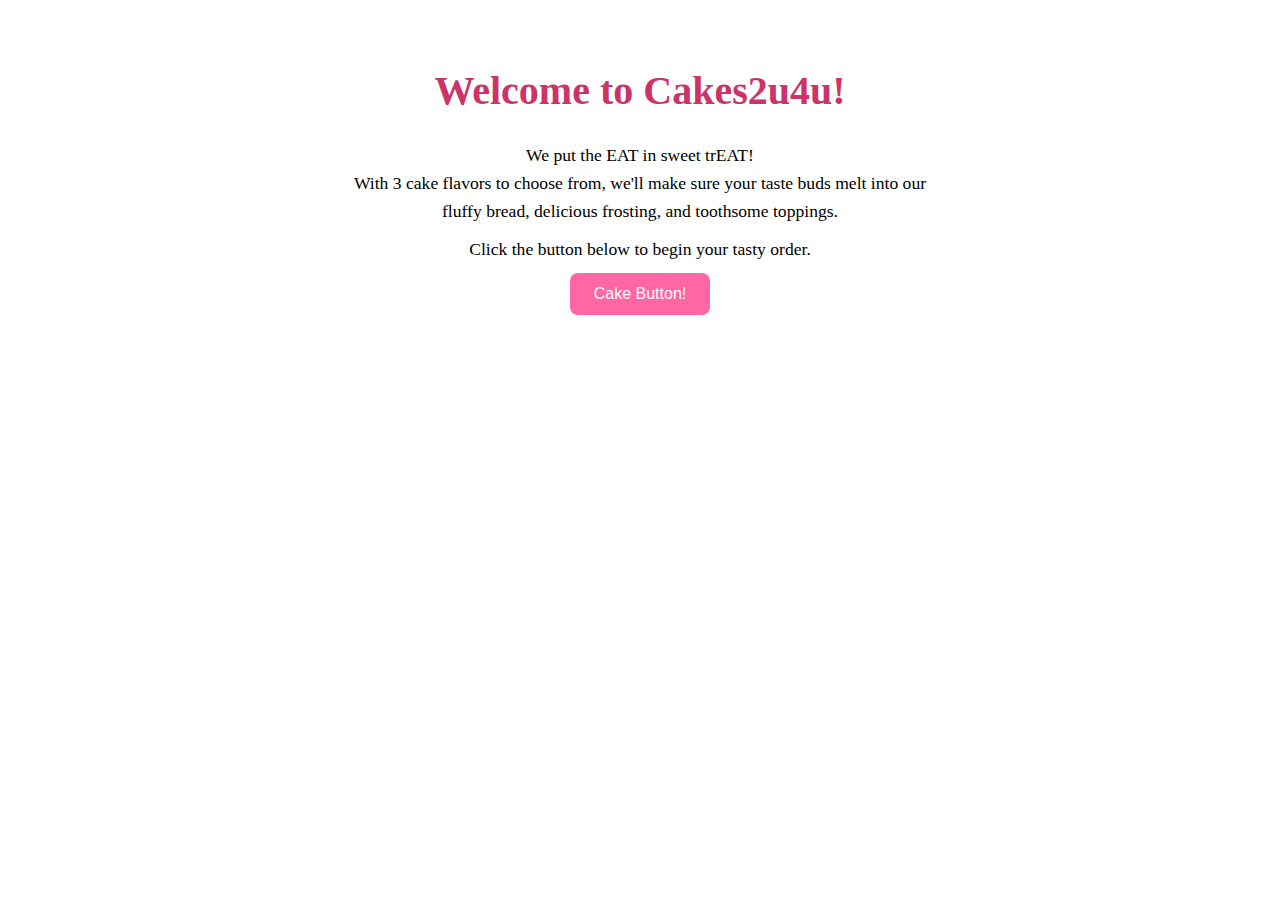
<file: index.html>
<!DOCTYPE html>
<html>
<head>
  <title>Cakes2u4u - Home</title> <!-- Title of home page -->
  <link rel="stylesheet" href="style.css"> <!-- refers to style in style.css -->
</head>
<body>
  
  <div class="home-container"> <!-- Container (div and class name for style.css)-->

    <!-- My welcome message -->
    <h1>Welcome to Cakes2u4u! </h1>

    <!-- Web Description -->
    <p>
      We put the EAT in sweet trEAT! <br> 
      With 3 cake flavors to choose from, we'll make sure your taste buds melt into our fluffy bread, delicious frosting, and toothsome toppings.
    </p>

    <!-- Above button -->
    <p>
      Click the button below to begin your tasty order.
    </p>

    <!-- Sends to register.html -->
    <a href="/register.html"><button>Cake Button!</button></a> 

  </div>
</body>
</html>
</file>
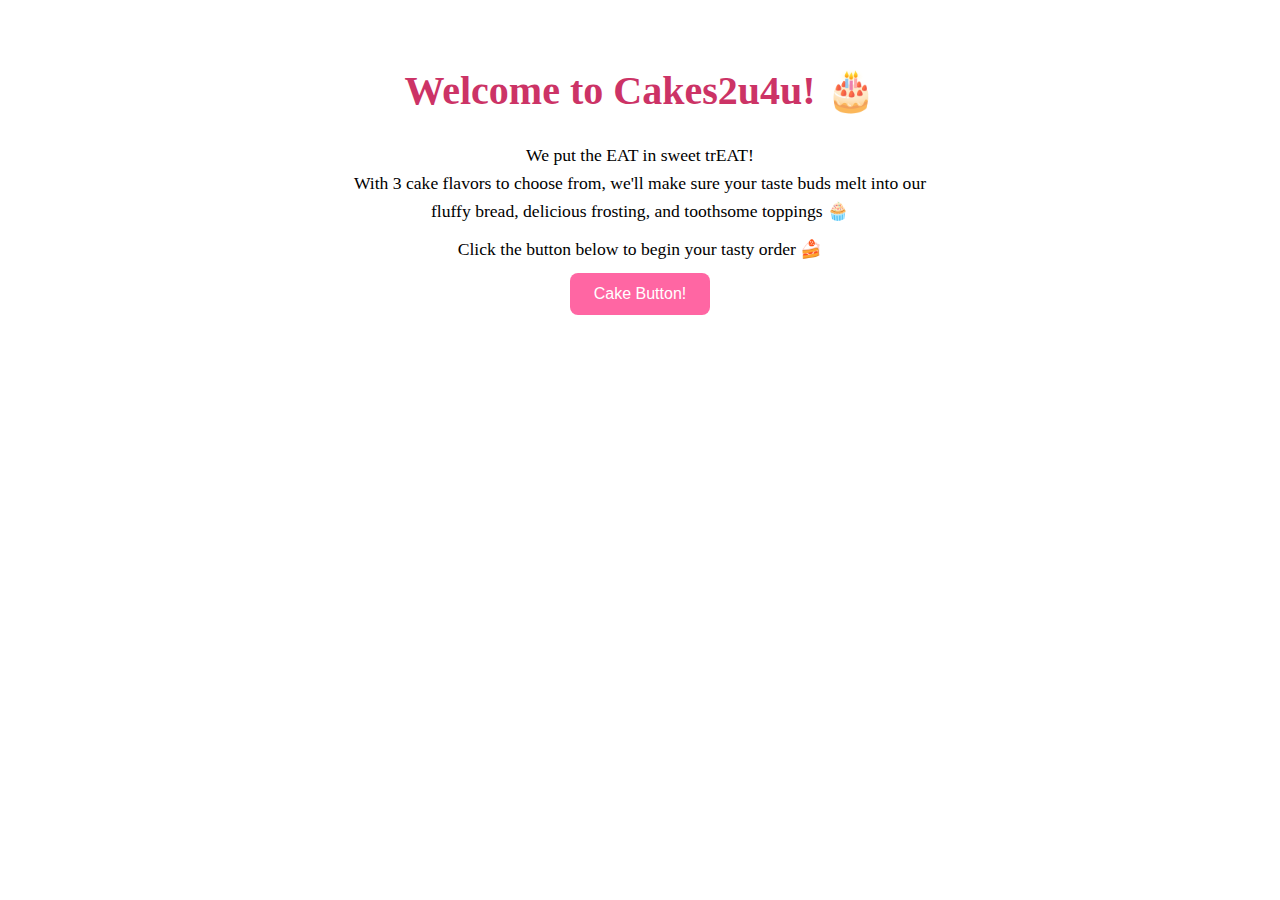
<file: Website htmls/index.html>
<!DOCTYPE html>
<html>
<head>
  <title>Cakes2u4u - Home</title> <!-- 🖊 Change the tab title here -->
  <link rel="stylesheet" href="../style.css"> <!-- 🎨 Link to your custom CSS -->
</head>
<body>
  <div class="home-container"> <!-- 💡 You can style this container in style.css -->

    <!-- 🖊 Big welcome message -->
    <h1>Welcome to Cakes2u4u! 🎂</h1>
    <!-- You can change "Cakes2u4u" to your bakery name -->

    <!-- 📜 Description / instructions -->
    <p>
      We put the EAT in sweet trEAT! <br> <!-- edited -->
      With 3 cake flavors to choose from, we'll make sure your taste buds melt into our fluffy bread, delicious frosting, and toothsome toppings 🧁
    </p>
    <!-- 🖊 Customize this paragraph with your own message or business personality -->

    <!-- 🧁 More helpful info or fun personality -->
    <p>
      Click the button below to begin your tasty order 🍰
    </p>
    <!-- 🖊 Change this message too — fun, elegant, or whatever matches your brand -->

    <!-- ✅ The "Get Started" button (leads to your order page) -->
    <a href="order.html"><button>Cake Button!</button></a>  <!-- edited -->
    <!-- 🖊 You can change the button text or styling in style.css -->

  </div>
</body>
</html>
</file>
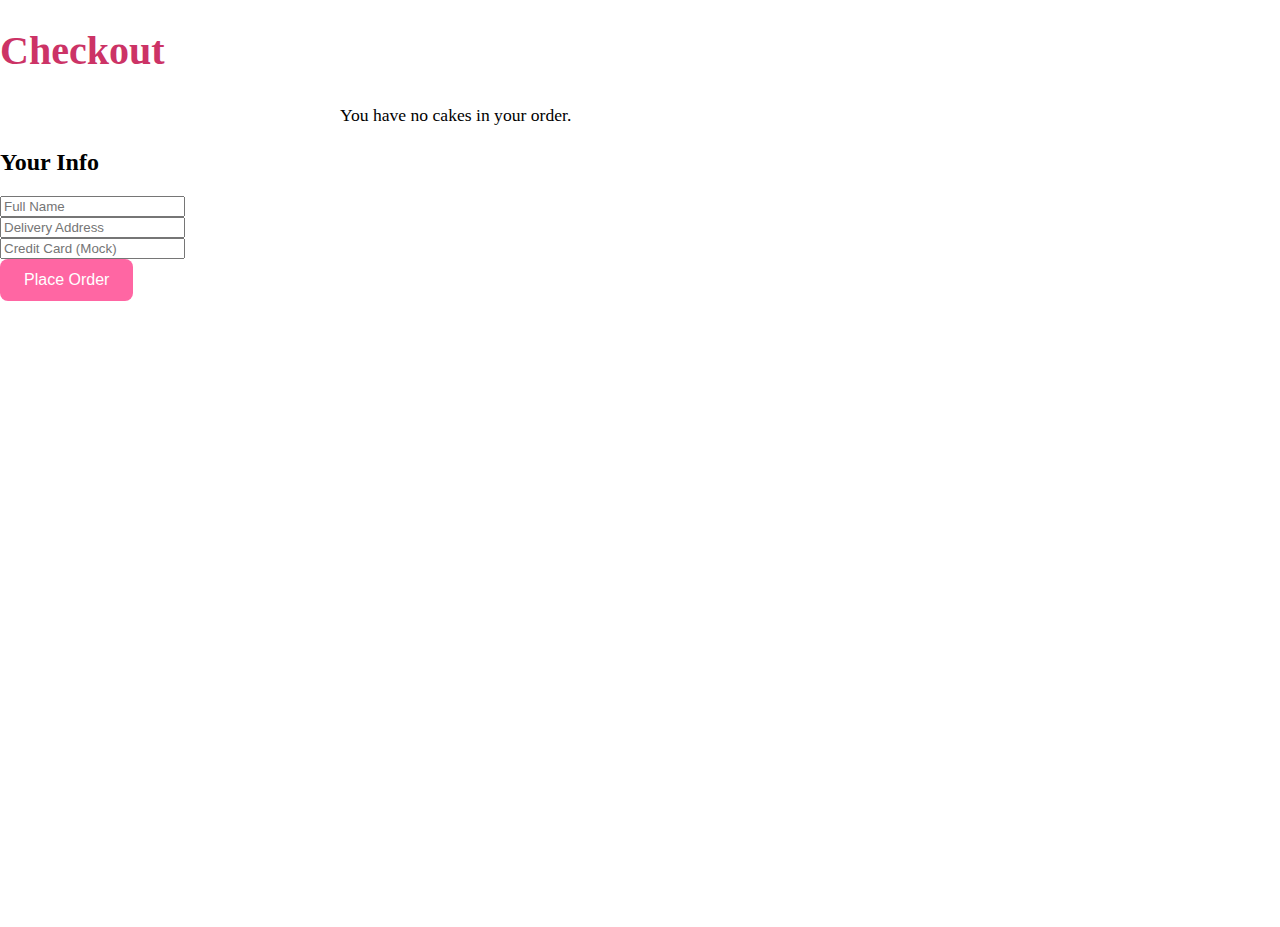
<file: checkout.html>
<!DOCTYPE html>
<html>
<head>
  <title>Checkout - Cakes2u4u</title>
  <link rel="stylesheet" href="style.css">
</head>
<body>
  <div class="checkout-container">
    <h1>Checkout</h1>

    <!-- 🧁 Order summary section -->
    <div id="orderSummary"></div>

    <!-- 🧍 User input form -->
    <h2>Your Info</h2>
    <form id="checkoutForm">
      <input type="text" id="name" placeholder="Full Name" required><br>
      <input type="text" id="address" placeholder="Delivery Address" required><br>
      <!-- 📝 (Optional) Mock credit card input -->
      <input type="text" id="card" placeholder="Credit Card (Mock)" required><br>
      <button type="submit">Place Order</button>
    </form>
  </div>
  
  <script src="amplify-config.js"></script>

  <script>
    const CAKE_PRICE = 20; // 💰 Each cake is $20

    // 🧁 Get cake order from local storage
    const order = JSON.parse(localStorage.getItem('cakeOrder')) || [];

    // 📦 Group cakes and count quantities
    const counts = {};
    order.forEach(cake => {
      counts[cake] = (counts[cake] || 0) + 1;
    });

    // 💵 Calculate subtotal
    const subtotal = order.length * CAKE_PRICE;

    // 🧾 Render the order summary
    const summaryDiv = document.getElementById('orderSummary');
    if (order.length === 0) {
      summaryDiv.innerHTML = "<p>You have no cakes in your order.</p>";
    } else {
      let html = "<h2>Your Order:</h2><ul>";
      for (const cake in counts) {
        html += `<li>${cake} x ${counts[cake]}</li>`;
      }
      html += `</ul><p><strong>Subtotal:</strong> $${subtotal}</p>`;
      summaryDiv.innerHTML = html;
    }

    // ✅ Handle form submission
    document.getElementById("checkoutForm").addEventListener("submit", function (e) {
      e.preventDefault();

      const name = document.getElementById("name").value;
      const address = document.getElementById("address").value;
      const card = document.getElementById("card").value; // Mock value

      // 📨 Build the order object
      const orderDetails = {
        customerName: name,
        deliveryAddress: address,
        cakes: counts,
        total: subtotal
      };

      // ✅ Log to verify config is loaded
      console.log("Config loaded:", window._config);

      fetch(`${window._config.api.invokeUrl}/submitOrder`, {
        method: "POST",
        headers: {
          "Content-Type": "application/json"
        },
        body: JSON.stringify(orderDetails)
      })

    .then(response => response.json())
    .then(data => {
        console.log("Order placed:", data);
        alert("Thank you! Your order has been placed. 🎉");

        localStorage.removeItem('cakeOrder');
        window.location.href = "invoice.html";
    })
    .catch(error => {
        console.error("Error placing order:", error);
        alert("Something went wrong! Please try again.");
    });
    
      // Placeholder for Lambda POST request (to be implemented later)
      //console.log("Submitting order to backend:", orderDetails);

      //alert("Thank you! Your order has been placed.");

      // Clear localStorage so their cart is empty
      //localStorage.removeItem('cakeOrder');

      // Redirect to confirmation/invoice page (you'll build this next!)
      window.location.href = "invoice.html";
    });
  </script>
</body>
</html>
</file>
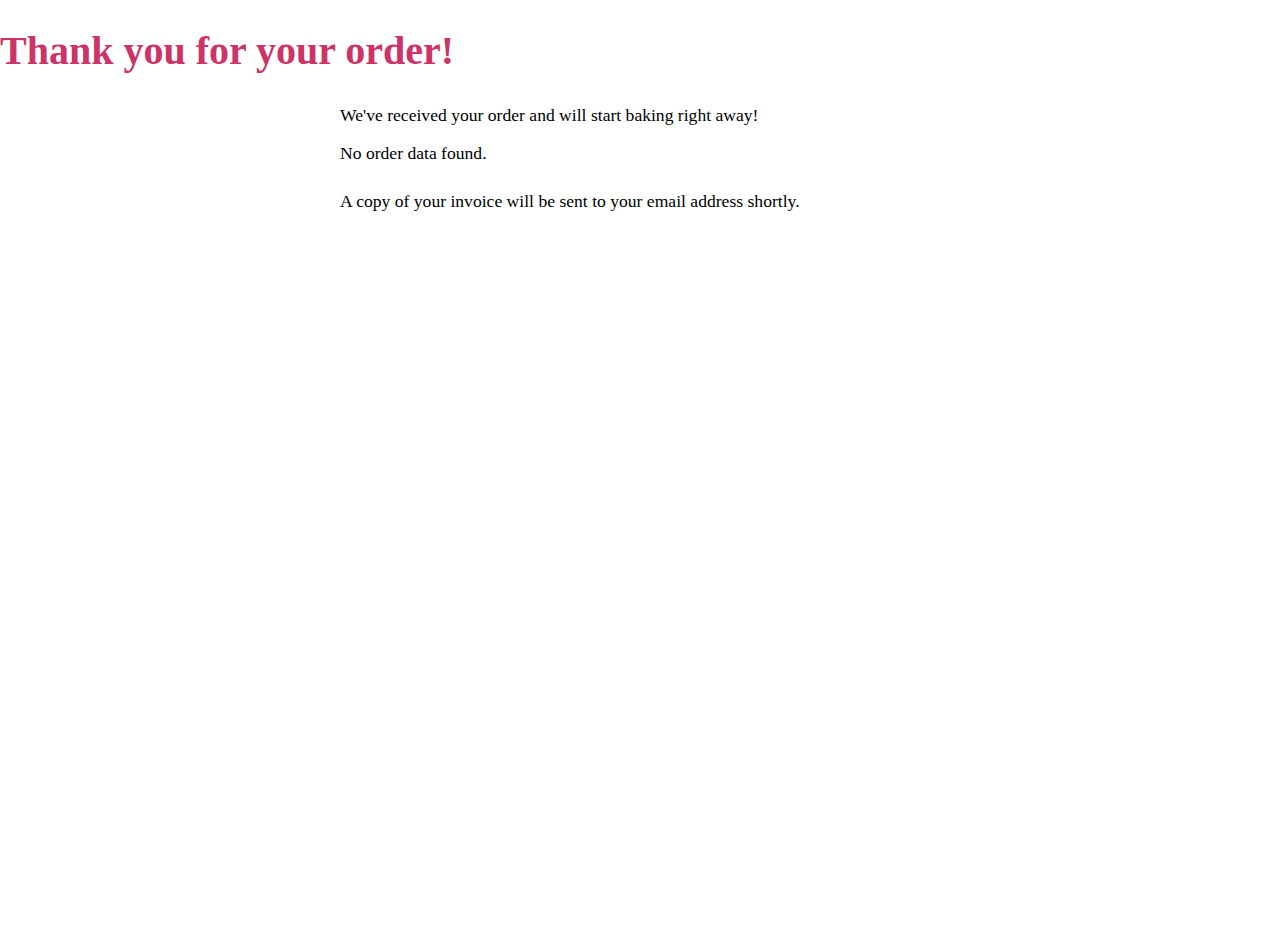
<file: invoice.html>
<!DOCTYPE html>
<html>
<head>
  <title>Invoice - Cakes2u4u</title>
  <link rel="stylesheet" href="style.css">
</head>
<body>
  <div class="invoice-container">
    <h1>Thank you for your order!</h1>

    <!-- Order confirmation -->
    <p>We've received your order and will start baking right away!</p>

    <!-- Order summary box -->
    <div id="invoiceSummary"></div>

    <!-- Email note -->
    <p style="margin-top: 20px;">
      A copy of your invoice will be sent to your email address shortly. 
    </p>
  </div>

  <script>
    // Get the order info stored in localStorage from checkout.html
    const lastOrder = JSON.parse(localStorage.getItem("lastOrder"));
  
    // If no order is found, show error message
    if (!lastOrder) {
      document.getElementById("invoiceSummary").innerHTML = "<p>No order data found.</p>";
    } else {
      // Invoice summary 
      const invoiceDiv = document.getElementById("invoiceSummary");
  
      let html = `<h2>Invoice Summary</h2>`;
      html += `<p><strong>Name:</strong> ${lastOrder.customerName}</p>`;
      html += `<p><strong>Delivery Address:</strong> ${lastOrder.deliveryAddress}</p>`;
      html += `<ul>`;
      for (const cake in lastOrder.cakes) {
        html += `<li>${cake} x ${lastOrder.cakes[cake]}</li>`;
      }
      html += `</ul>`;
      html += `<p><strong>Total:</strong> $${lastOrder.total}</p>`;
  
      invoiceDiv.innerHTML = html;
    }
  </script>
</body>
</html>
</file>
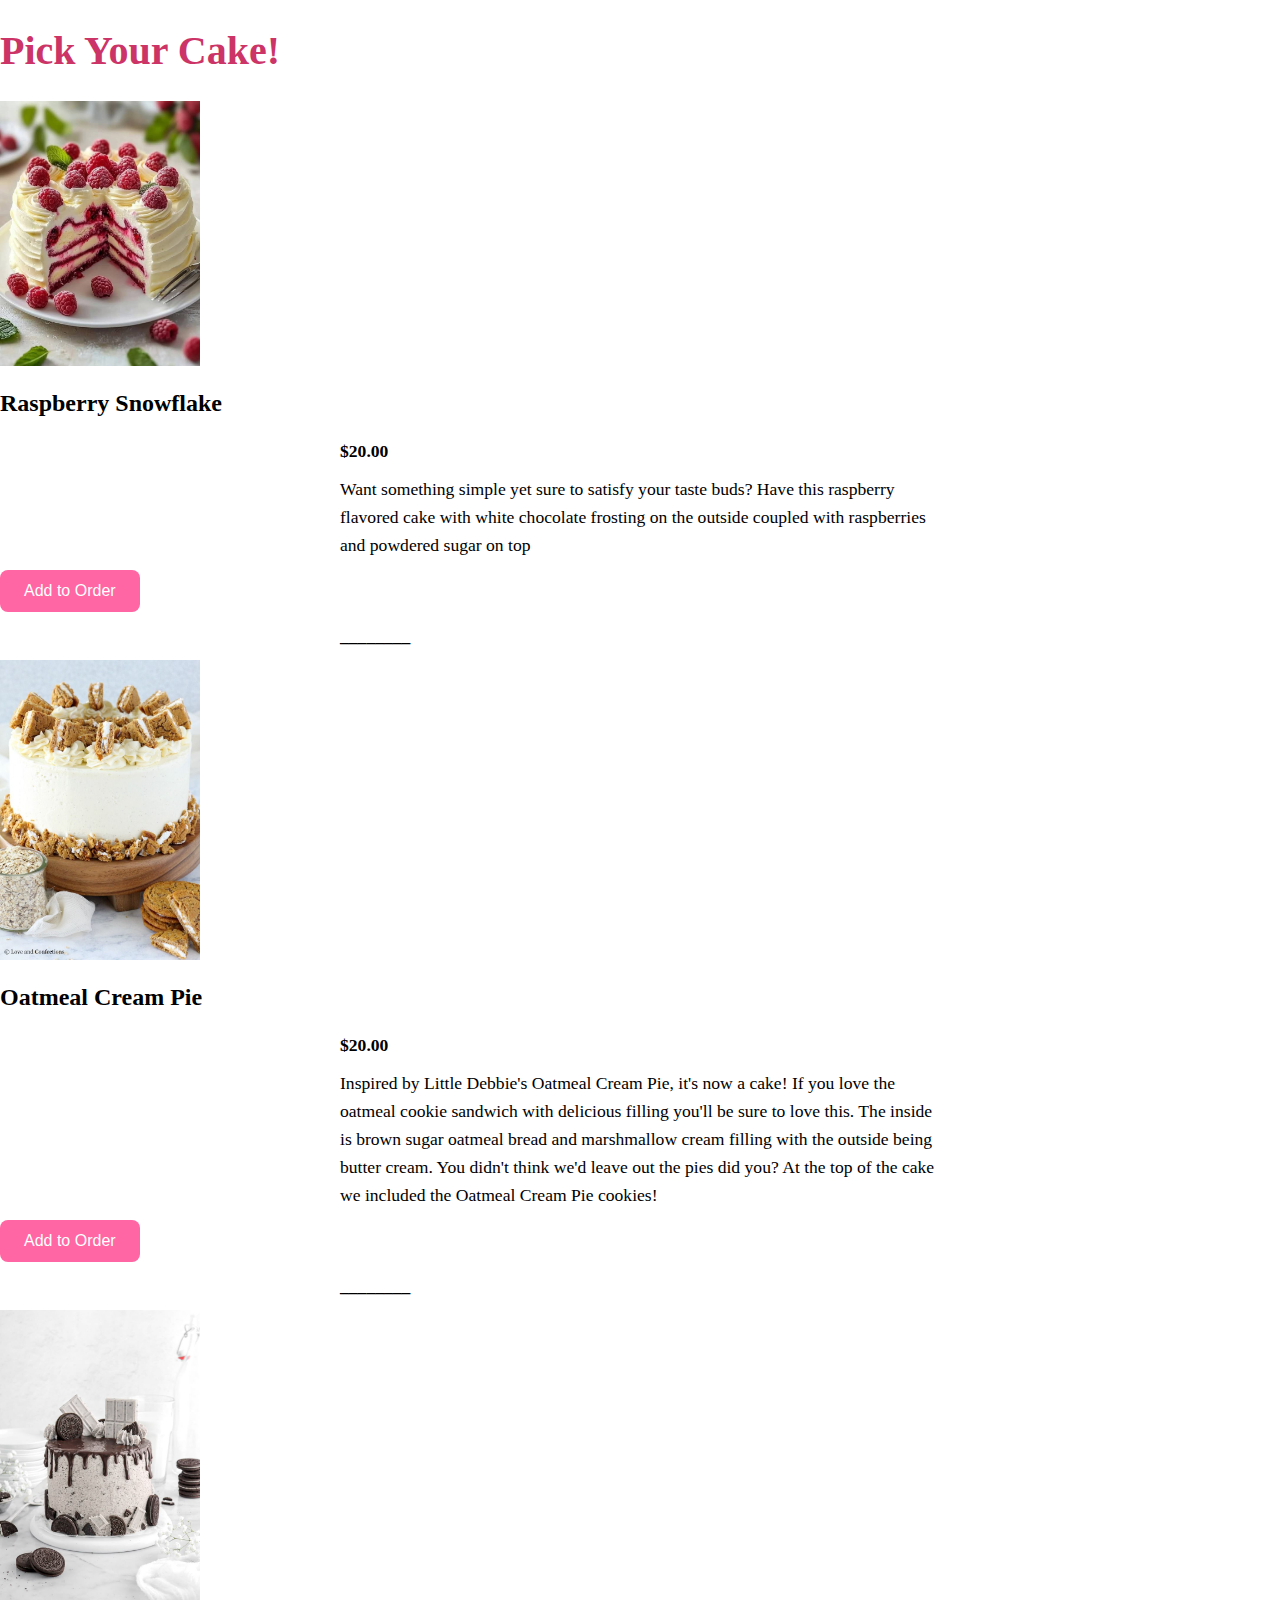
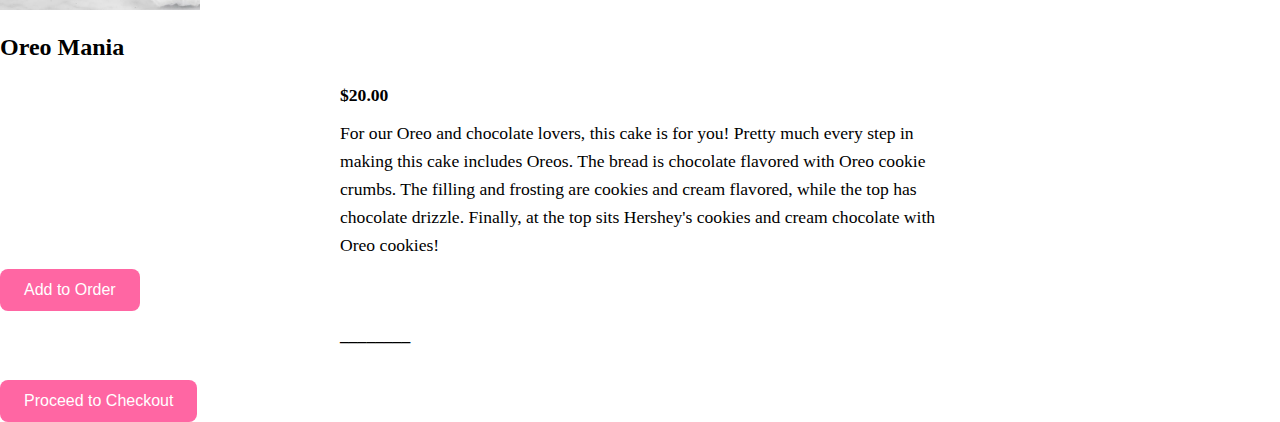
<file: order.html>
<!DOCTYPE html>
<html>
<head>
  <title>Order Cakes - Cakes2u4u</title>
  <link rel="stylesheet" href="style.css">
</head>
<body>
  <div class="order-container">
    <h1>Pick Your Cake! </h1>
    <div class="cake-list">

      <!-- Raspberry Snowflake Cake image, price, decription, add order-->
      <div class="cake-card">
        <img src="../Website Images/Cake images/Raspberry Snowflake Cake.jpg" alt="Raspberry Snowflake" width="200"> <!-- Picture -->
        <h2>Raspberry Snowflake</h2>
        <p><strong>$20.00</strong></p> 
        <p> Want something simple yet sure to satisfy your taste buds? Have this raspberry flavored cake with white chocolate frosting 
          on the outside coupled with raspberries and powdered sugar on top</p>
        <button onclick="addToOrder('Raspberry Snowflake')">Add to Order</button> <!-- Add cake to order-->
        <p><strong>________</strong></p>
      </div>

      <!-- Oatmeal Cream Pie Cake image, price, decription, add order -->
      <div class="cake-card">
        <img src="../Website Images/Cake images/Oatmeal Cream Pie Cake.jpg" alt="Oatmeal Cream Pie" width="200">
        <h2>Oatmeal Cream Pie</h2>
        <p><strong>$20.00</strong></p> 
        <p>Inspired by Little Debbie's Oatmeal Cream Pie, it's now a cake! If you love the oatmeal cookie sandwich with delicious filling
          you'll be sure to love this. The inside is brown sugar oatmeal bread and marshmallow cream filling with the outside being butter cream. 
          You didn't think we'd leave out the pies did you? At the top of the cake we included the Oatmeal Cream Pie cookies! 
        </p>
        <button onclick="addToOrder('Oatmeal Cream Pie')">Add to Order</button>
        <p><strong>________</strong></p>
      </div>

      <!-- Oreo Mania Cake image, price, decription, add order -->
      <div class="cake-card">
        <img src="../Website Images/Cake images/Oreo Mania Cake.jpg" alt="Oreo Mania" width="200">
        <h2>Oreo Mania</h2>
        <p><strong>$20.00</strong></p>
        <p>For our Oreo and chocolate lovers, this cake is for you! Pretty much every step in making this cake includes Oreos.
          The bread is chocolate flavored with Oreo cookie crumbs. The filling and frosting are cookies and cream flavored, 
        while the top has chocolate drizzle. Finally, at the top sits Hershey's cookies and cream chocolate with Oreo cookies! </p>
        <button onclick="addToOrder('Oreo Mania')">Add to Order</button>
        <p><strong>________</strong></p>
      </div>

    </div>

    <!-- Go to checkout.html -->
    <a href="checkout.html"><button style="margin-top: 20px;">Proceed to Checkout</button></a> <!-- edited -->
  </div>

  <script>
    // Store cakes in local storage
    function addToOrder(cakeName) {
      let order = JSON.parse(localStorage.getItem('cakeOrder')) || [];
      order.push(cakeName);
      localStorage.setItem('cakeOrder', JSON.stringify(order));// Saves here
      alert(cakeName + ' added to your order!');
    }
  </script>
</body>
</html>
</file>
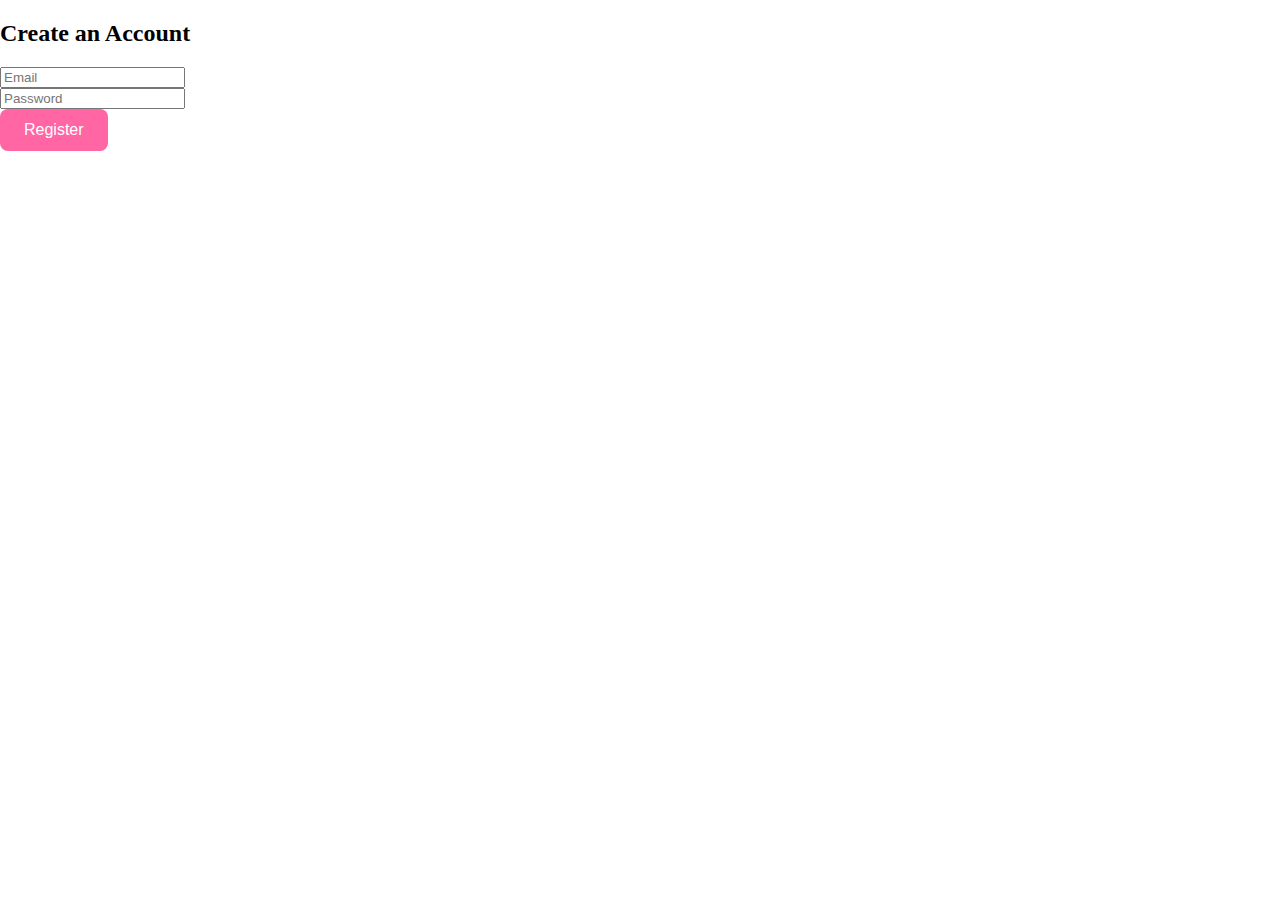
<file: register.html>
<!DOCTYPE html>
<html>
<head>
  <title>Register - Cakes2u4u</title>
  <link rel="stylesheet" href="style.css">

<!-- Load jQuery -->
<script src="https://cdnjs.cloudflare.com/ajax/libs/jquery/3.6.4/jquery.min.js"></script>

<!-- ✅ Load local SDK files -->
<script src="lib/amazon-cognito.min.js"></script>
<script src="lib/amazon-cognito-identity.min.js"></script>

<!-- Your pool config -->
<script src="amplify-config.js"></script>


  <!-- Config with pool info -->
  <script src="amplify-config.js"></script>
</head>
<body>
  <div class="form-container">
    <h2>Create an Account</h2>
    <form id="registerForm">
      <input type="email" id="email" placeholder="Email" required><br>
      <input type="password" id="password" placeholder="Password" required><br>
      <button type="submit">Register</button>
    </form>
  </div>

   <!-- Test if Cognito is loaded -->
  <script>
    console.log("Does Cognito exist?", typeof AmazonCognitoIdentity);
  </script>

  <!-- Custom JS script -->
  <script src="scripts/register.js"></script>
</body>
</html>
</file>
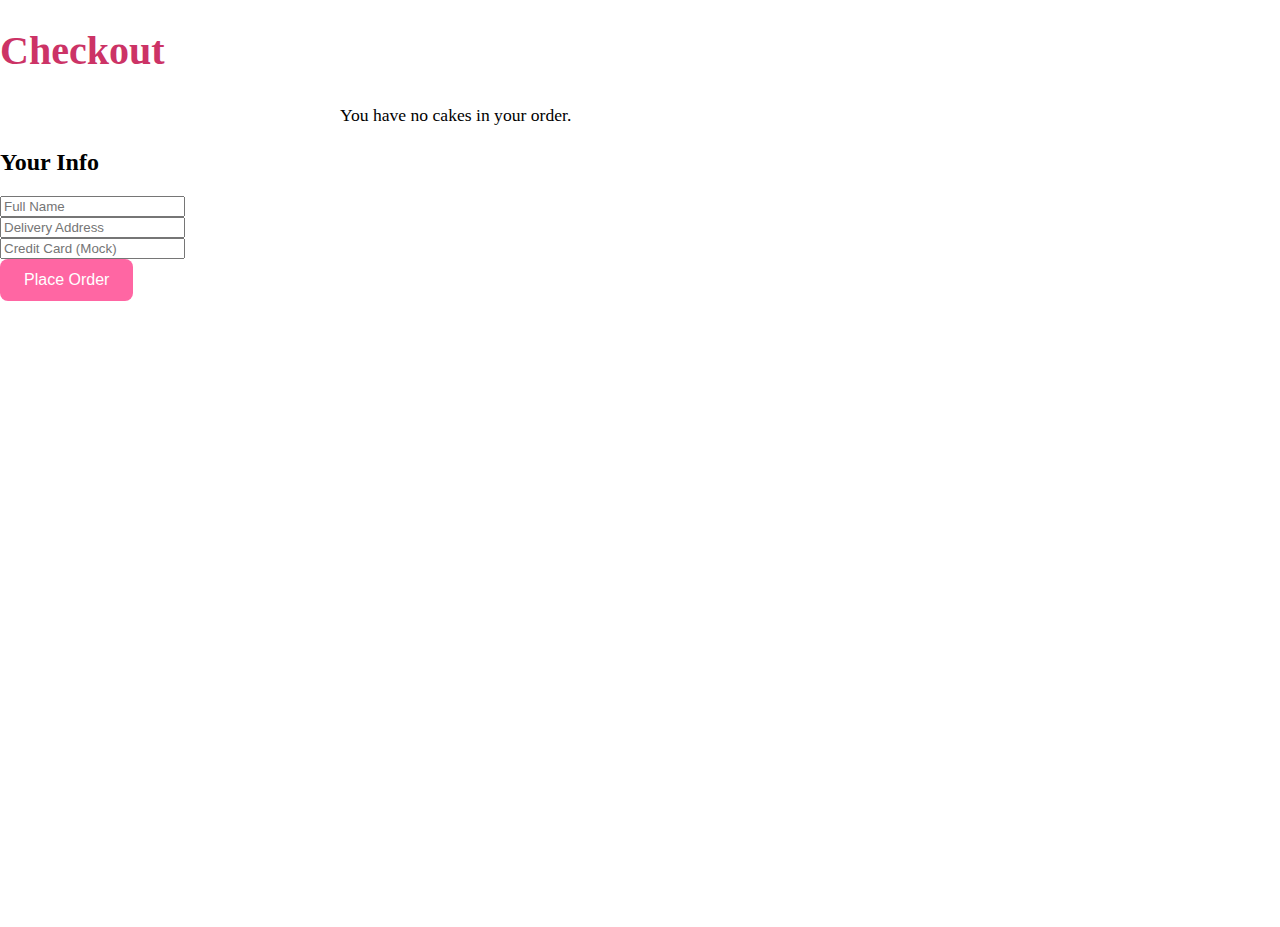
<file: Website htmls/checkout.html>
<!DOCTYPE html>
<html>
<head>
  <title>Checkout - Cakes2u4u</title>
  <link rel="stylesheet" href="../style.css">
</head>
<body>
  <div class="checkout-container">
    <h1>Checkout</h1>

    <!-- 🧁 Order summary section -->
    <div id="orderSummary"></div>

    <!-- 🧍 User input form -->
    <h2>Your Info</h2>
    <form id="checkoutForm">
      <input type="text" id="name" placeholder="Full Name" required><br>
      <input type="text" id="address" placeholder="Delivery Address" required><br>
      <!-- 📝 (Optional) Mock credit card input -->
      <input type="text" id="card" placeholder="Credit Card (Mock)" required><br>
      <button type="submit">Place Order</button>
    </form>
  </div>

  <script>
    const CAKE_PRICE = 20; // 💰 Each cake is $20

    // 🧁 Get cake order from local storage
    const order = JSON.parse(localStorage.getItem('cakeOrder')) || [];

    // 📦 Group cakes and count quantities
    const counts = {};
    order.forEach(cake => {
      counts[cake] = (counts[cake] || 0) + 1;
    });

    // 💵 Calculate subtotal
    const subtotal = order.length * CAKE_PRICE;

    // 🧾 Render the order summary
    const summaryDiv = document.getElementById('orderSummary');
    if (order.length === 0) {
      summaryDiv.innerHTML = "<p>You have no cakes in your order.</p>";
    } else {
      let html = "<h2>Your Order:</h2><ul>";
      for (const cake in counts) {
        html += `<li>${cake} x ${counts[cake]}</li>`;
      }
      html += `</ul><p><strong>Subtotal:</strong> $${subtotal}</p>`;
      summaryDiv.innerHTML = html;
    }

    // ✅ Handle form submission
    document.getElementById("checkoutForm").addEventListener("submit", function (e) {
      e.preventDefault();

      const name = document.getElementById("name").value;
      const address = document.getElementById("address").value;
      const card = document.getElementById("card").value; // Mock value

      // 📨 Build the order object
      const orderDetails = {
        customerName: name,
        deliveryAddress: address,
        cakes: counts,
        total: subtotal
      };
      fetch("https://0mrdsmdk2k.execute-api.us-east-1.amazonaws.com/submitOrder", {
        method: "POST",
        headers: {
            "Content-Type": "application/json"
        },
        body: JSON.stringify(orderDetails)
    })
    .then(response => response.json())
    .then(data => {
        console.log("Order placed:", data);
        alert("Thank you! Your order has been placed. 🎉");

        localStorage.removeItem('cakeOrder');
        window.location.href = "invoice.html";
    })
    .catch(error => {
        console.error("Error placing order:", error);
        alert("Something went wrong! Please try again.");
    });
    
      // Placeholder for Lambda POST request (to be implemented later)
      //console.log("Submitting order to backend:", orderDetails);

      //alert("Thank you! Your order has been placed.");

      // Clear localStorage so their cart is empty
      //localStorage.removeItem('cakeOrder');

      // Redirect to confirmation/invoice page (you'll build this next!)
      //window.location.href = "invoice.html";
    });
  </script>
</body>
</html>
</file>
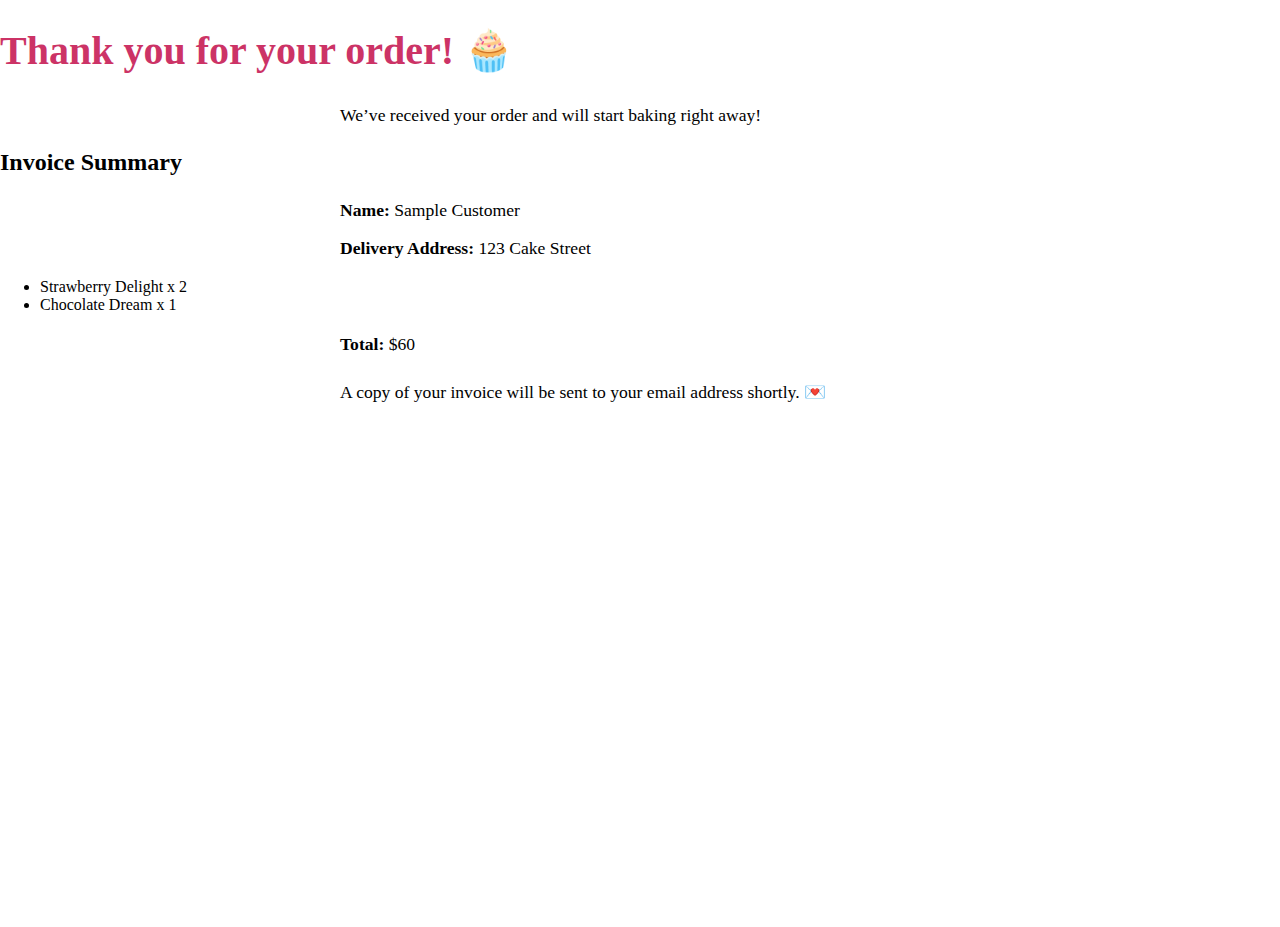
<file: Website htmls/invoice.html>
<!DOCTYPE html>
<html>
<head>
  <title>Invoice - Cakes2u4u</title>
  <link rel="stylesheet" href="../style.css">
</head>
<body>
  <div class="invoice-container">
    <h1>Thank you for your order! 🧁</h1>

    <!-- ✅ Order confirmation -->
    <p>We’ve received your order and will start baking right away!</p>

    <!-- 🧾 Order summary box -->
    <div id="invoiceSummary"></div>

    <!-- ✉️ Email note -->
    <p style="margin-top: 20px;">
      A copy of your invoice will be sent to your email address shortly. 💌
    </p>
  </div>

  <script>
    // 🧾 If you want to carry over submitted order info:
    // You could pass it via query string, sessionStorage, or fetch from backend

    // For this basic version, simulate with hardcoded example
    const sampleInvoice = {
      customerName: "Sample Customer",
      deliveryAddress: "123 Cake Street",
      cakes: {
        "Strawberry Delight": 2,
        "Chocolate Dream": 1
      },
      total: 60
    };

    // 🧾 Render invoice summary
    const invoiceDiv = document.getElementById("invoiceSummary");

    let html = `<h2>Invoice Summary</h2>`;
    html += `<p><strong>Name:</strong> ${sampleInvoice.customerName}</p>`;
    html += `<p><strong>Delivery Address:</strong> ${sampleInvoice.deliveryAddress}</p>`;
    html += `<ul>`;
    for (const cake in sampleInvoice.cakes) {
      html += `<li>${cake} x ${sampleInvoice.cakes[cake]}</li>`;
    }
    html += `</ul>`;
    html += `<p><strong>Total:</strong> $${sampleInvoice.total}</p>`;

    invoiceDiv.innerHTML = html;
  </script>
</body>
</html>
</file>
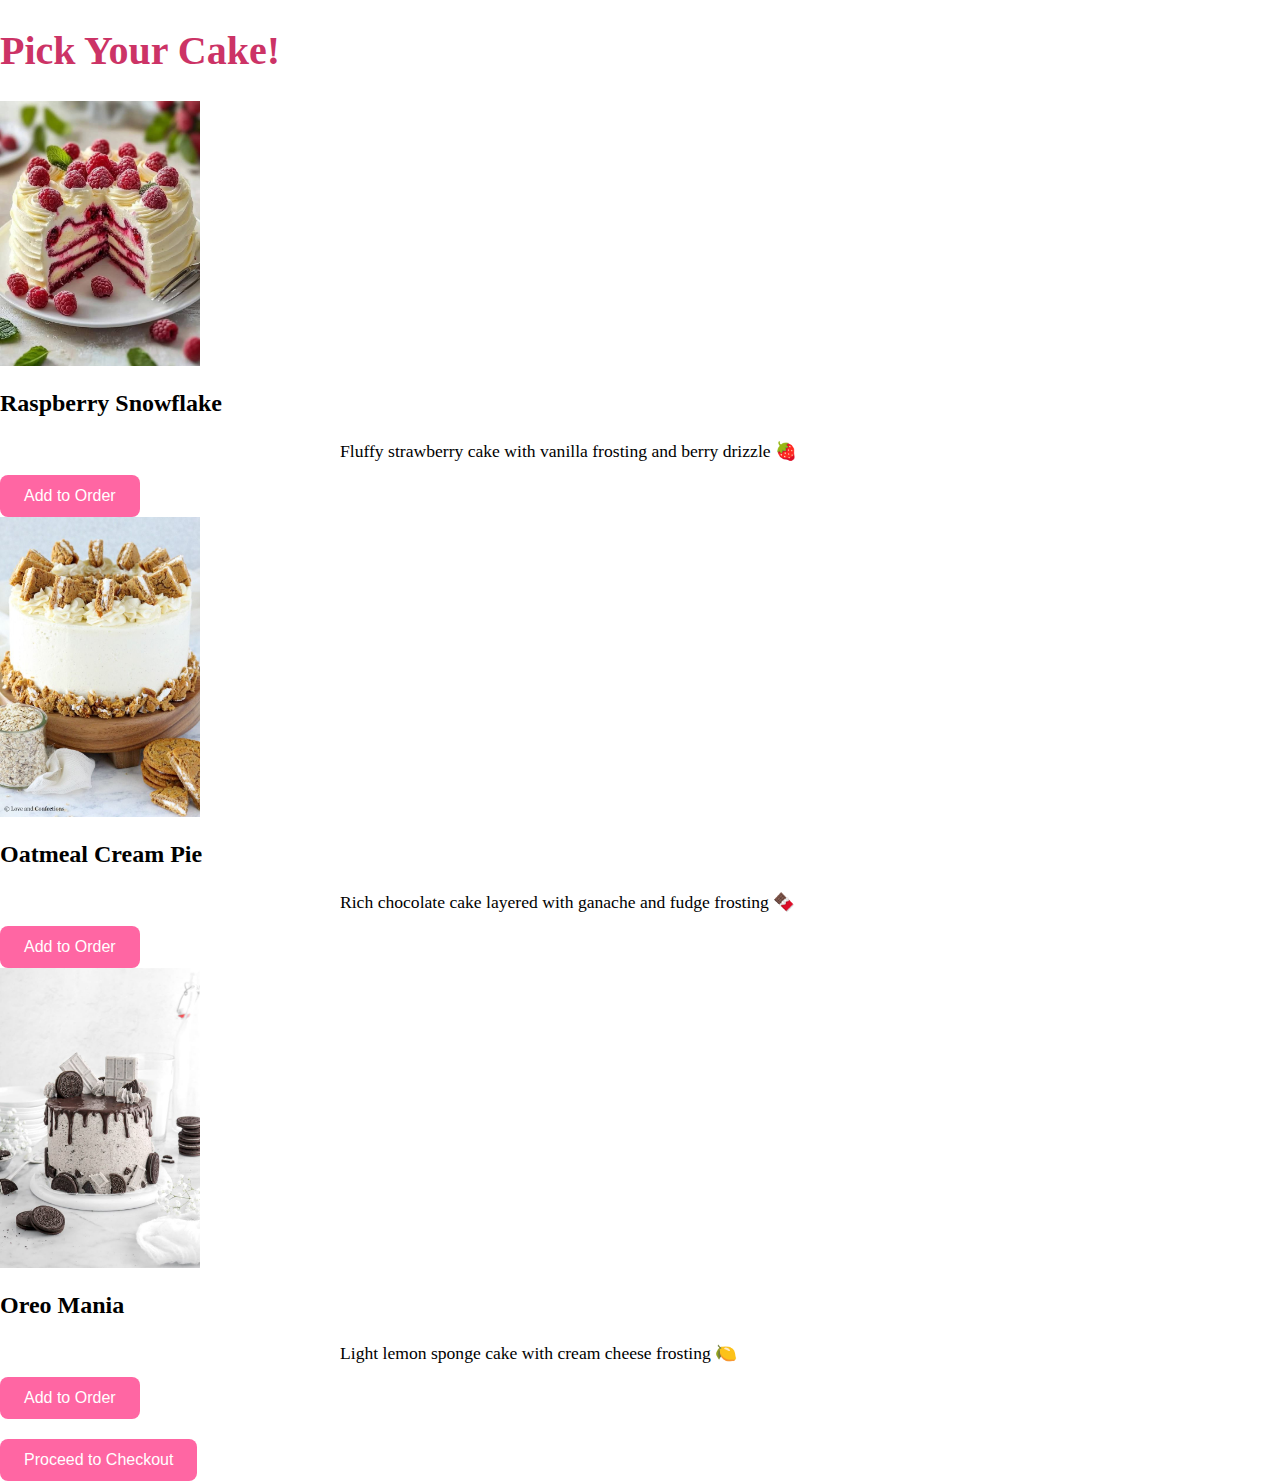
<file: Website htmls/order.html>
<!DOCTYPE html>
<html>
<head>
  <title>Order Cakes - Cakes2u4u</title>
  <link rel="stylesheet" href="../style.css">
</head>
<body>
  <div class="order-container">
    <h1>Pick Your Cake! </h1>
    <div class="cake-list">

      <!-- Raspberry Snowflake Cake -->
      <div class="cake-card">
        <img src="../Website Images/Cake images/Raspberry Snowflake Cake.jpg" alt="Raspberry Snowflake" width="200">
        <h2>Raspberry Snowflake</h2>
        <p>Fluffy strawberry cake with vanilla frosting and berry drizzle 🍓</p>
        <button onclick="addToOrder('Raspberry Snowflake')">Add to Order</button>
      </div>

      <!-- Oatmeal Cream Pie Cake -->
      <div class="cake-card">
        <img src="../Website Images/Cake images/Oatmeal Cream Pie Cake.jpg" alt="Oatmeal Cream Pie" width="200">
        <h2>Oatmeal Cream Pie</h2>
        <p>Rich chocolate cake layered with ganache and fudge frosting 🍫</p>
        <button onclick="addToOrder('Oatmeal Cream Pie')">Add to Order</button>
      </div>

      <!-- Oreo Mania Cake -->
      <div class="cake-card">
        <img src="../Website Images/Cake images/Oreo Mania Cake.jpg" alt="Oreo Mania" width="200">
        <h2>Oreo Mania</h2>
        <p>Light lemon sponge cake with cream cheese frosting 🍋</p>
        <button onclick="addToOrder('Oreo Mania')">Add to Order</button>
      </div>

    </div>

    <!-- Go to checkout -->
    <a href="checkout.html"><button style="margin-top: 20px;">Proceed to Checkout</button></a> <!-- edited -->
  </div>

  <script>
    // Store selected cakes in browser's local storage
    function addToOrder(cakeName) {
      let order = JSON.parse(localStorage.getItem('cakeOrder')) || [];
      order.push(cakeName);
      localStorage.setItem('cakeOrder', JSON.stringify(order));
      alert(cakeName + ' added to your order!');
    }
  </script>
</body>
</html>
</file>
<file: style.css>
/* body {
    font-family: 'Segoe UI', sans-serif;
    background-color: #b3ffea;
    color: #333;
    margin: 0;
    padding: 0;
    text-align: center;
  } */

  body {
    background-image: urlurl('../Website Images/Cake images/Cake Index Wallpaper.jpg'); /* ✅ Replace with your correct path */
    background-size: cover;          /* 📏 Stretch nicely */
    background-position: center;     /* 🎯 Keep it centered */
    background-repeat: no-repeat;    /* 🚫 No tiling */
    background-attachment: fixed;    /* 📌 Stay still when scrolling */
    margin: 0;                       /* 🧹 Remove default white space */
    padding: 0;
    min-height: 100vh;               /* 🔥 Ensure full screen */
  }
  
  .home-container {
    padding: 40px;
    text-align: center;
  }
  
  h1 {
    font-size: 2.5rem;
    color: #cc3366;
  }
  
  p {
    font-size: 1.1rem;
    margin: 10px auto;
    max-width: 600px;
    line-height: 1.6;
  }
  
  button {
    background-color: #ff66a3;
    border: none;
    color: white;
    padding: 12px 24px;
    font-size: 1rem;
    border-radius: 8px;
    cursor: pointer;
    transition: background-color 0.3s ease;
  }
  
  button:hover {
    background-color: #c4154f;
  }
</file>
